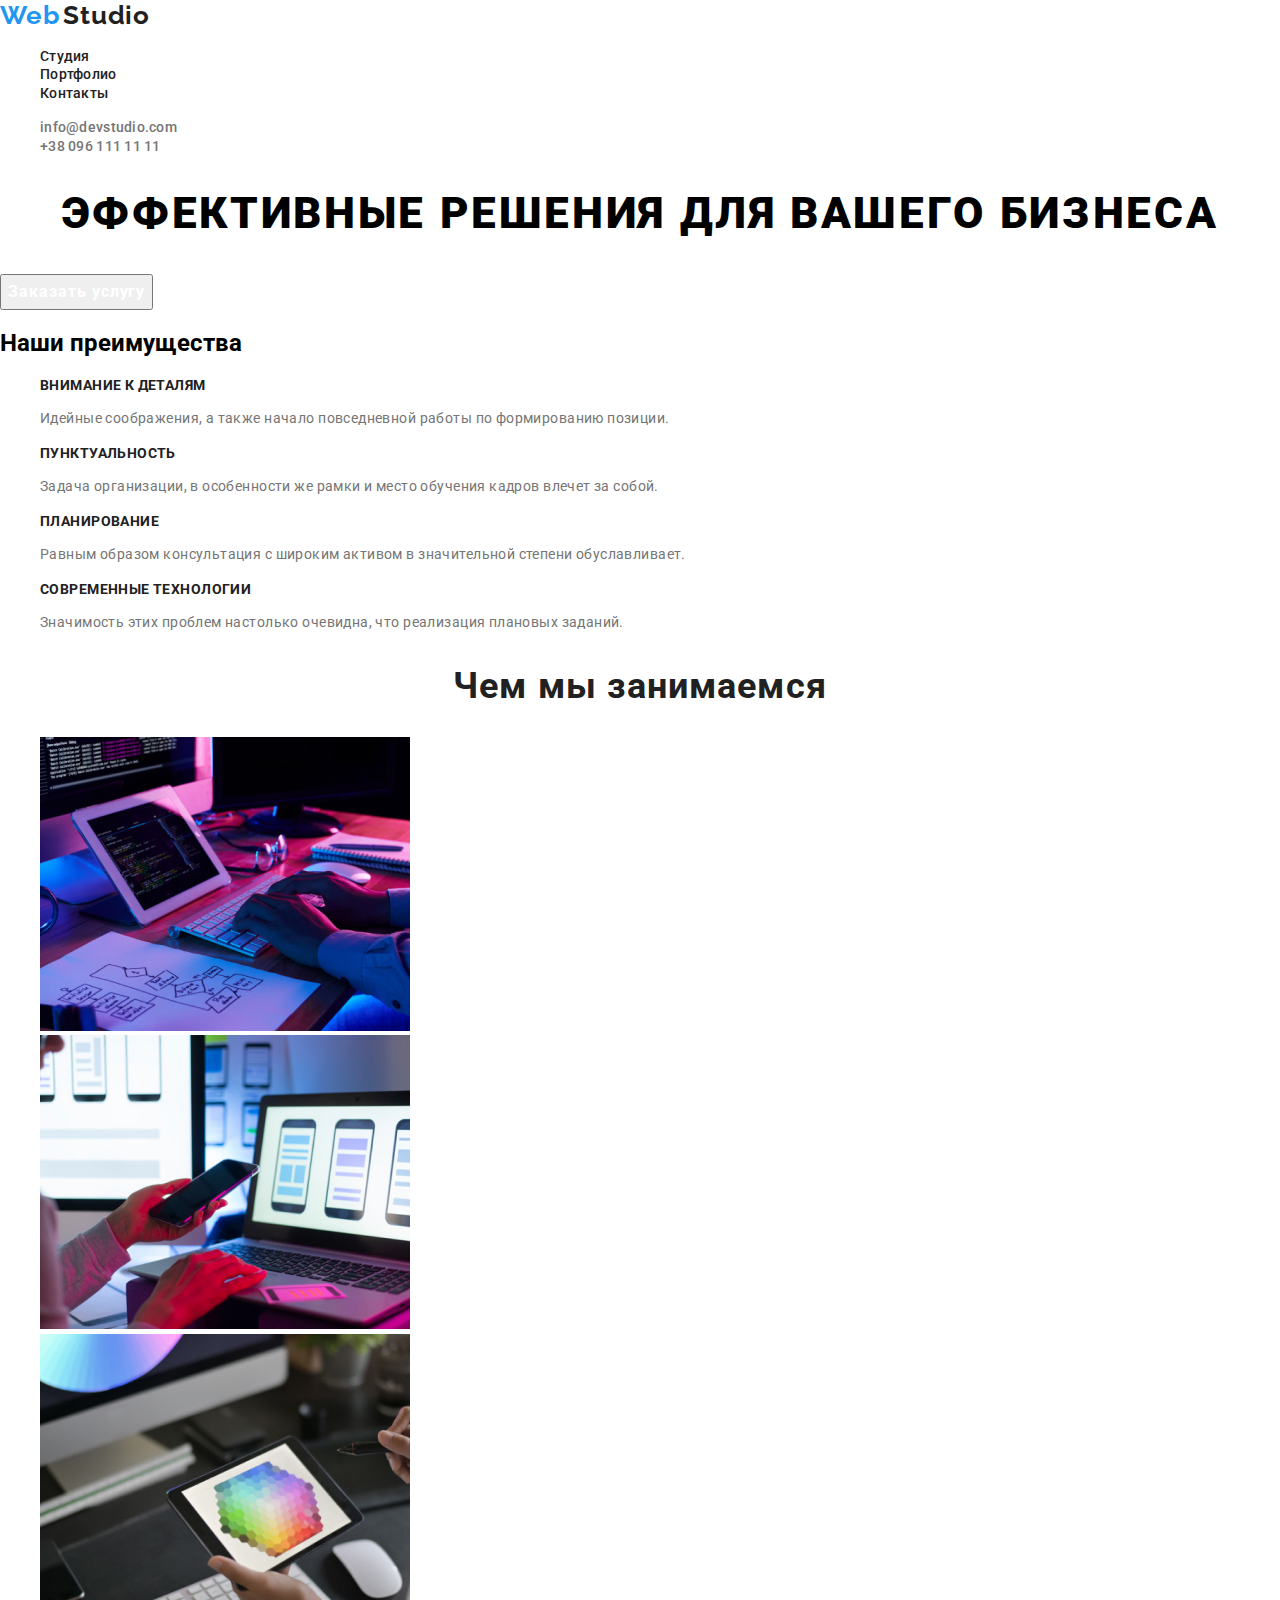
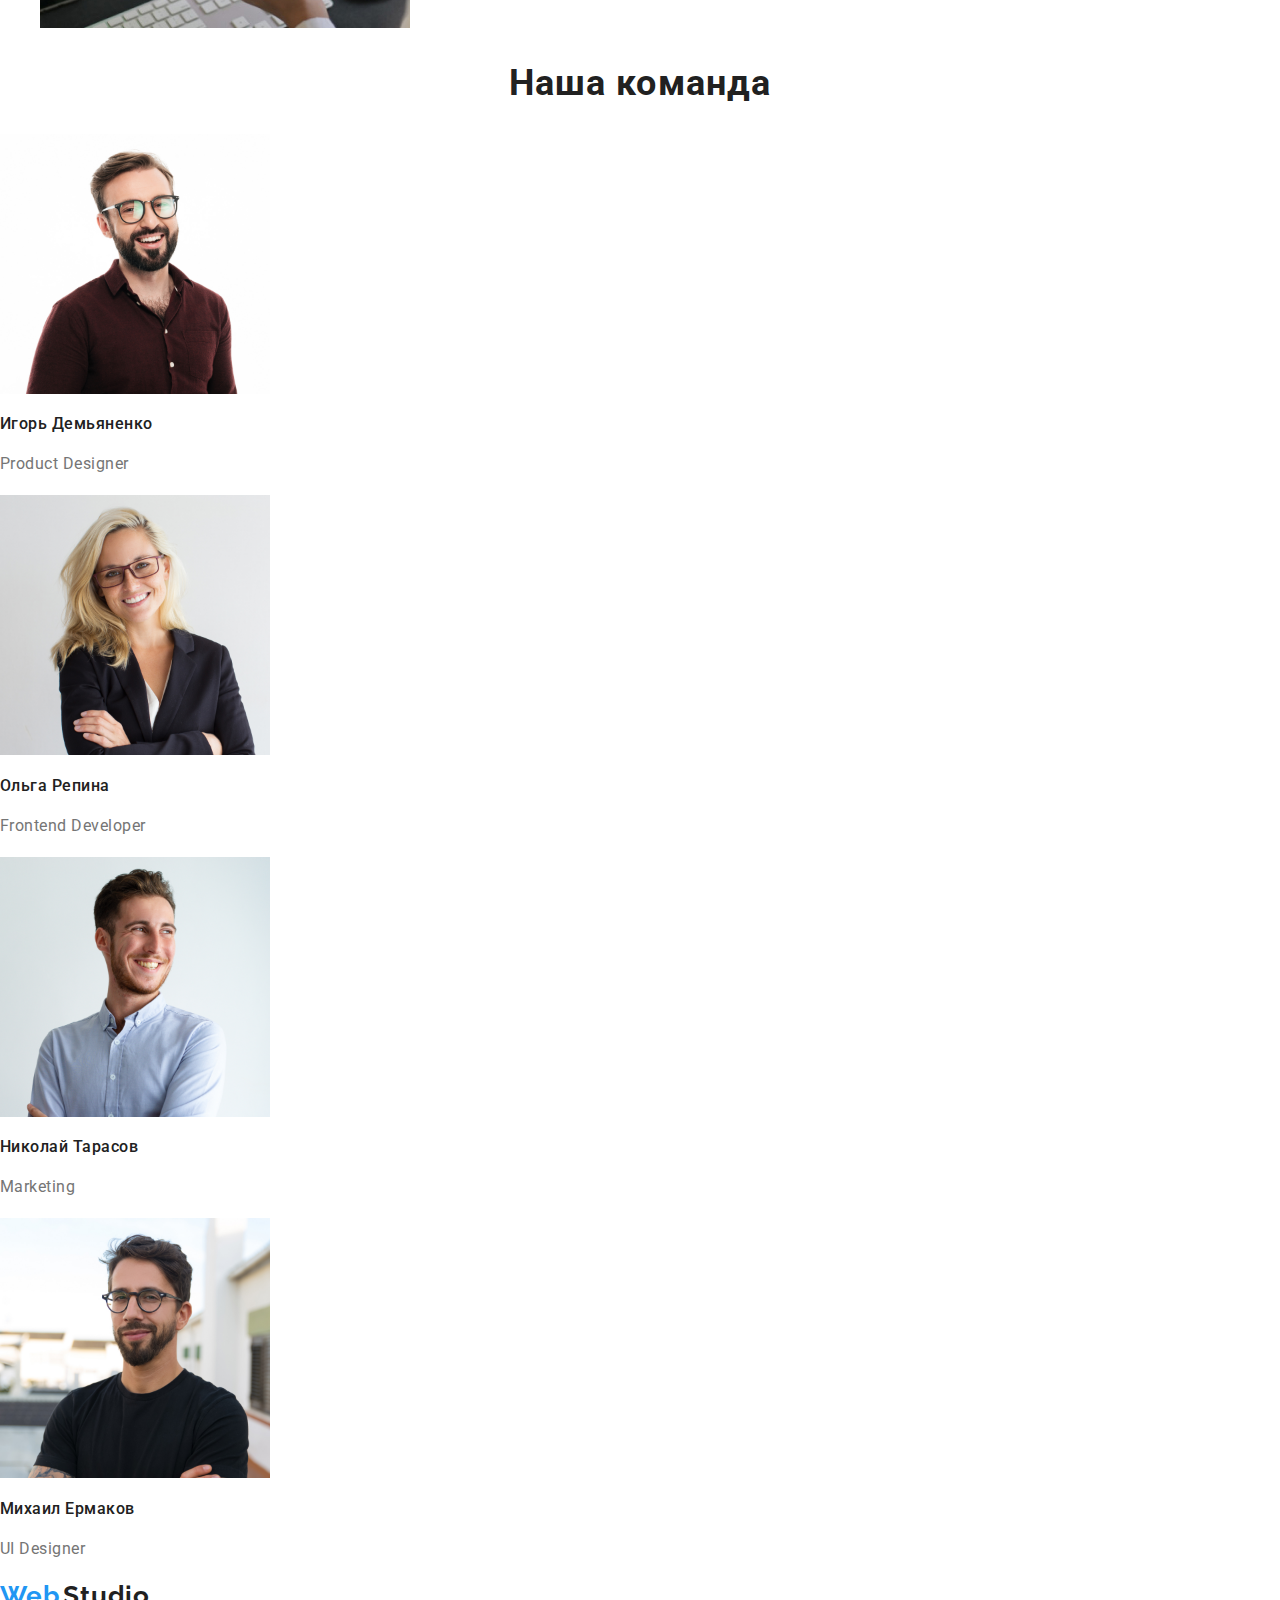
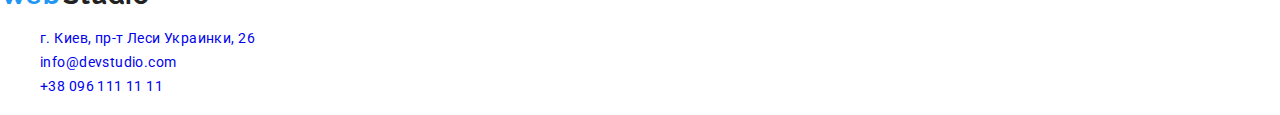
<file: index.html>
<!DOCTYPE html>
<html lang="ru">
	<head>
		<meta charset="UTF-8" />
		<meta name="viewport" content="width=device-width, initial-scale=1.0" />
		<title>Вебстудия</title>
		<link rel="stylesheet" href="https://cdnjs.cloudflare.com/ajax/libs/modern-normalize/1.0.0/modern-normalize.css" />
		<link
			href="https://fonts.googleapis.com/css2?family=Raleway:wght@700&family=Roboto:wght@400;500;700;900&display=swap"
			rel="stylesheet"
		/>
		<link rel="stylesheet" href="./css/styles.css" />
	</head>
	<body>
		<!--header-->
		<header class="header">
			<nav class="navigation">
				<a class="link" href="./index.html" aria-label="Логотип Веб Студии" lang="en">
					<span class="logo-web">Web</span>
					<span class="logo-studio-black">Studio</span>
				</a>
				<ul class="navigation-list list">
					<li class="navigation-list-item">
						<a class="navigation-list-link link" href="./index.html">Студия</a>
					</li>
					<li class="navigation-list-item">
						<a class="navigation-list-link link" href="./portfolio.html">Портфолио</a>
					</li>
					<li class="navigation-list-item">
						<a class="navigation-list-link link" href="">Контакты</a>
					</li>
				</ul>
			</nav>

			<address class="address">
				<ul class="address-list list">
					<li class="address-list-item">
						<a class="address-mail-link link" href="mailto:info@devstudio.com">info@devstudio.com</a>
					</li>
					<li class="address-list-item">
						<a class="address-tel-link link" href="tel:+380961111111">+38 096 111 11 11</a>
					</li>
				</ul>
			</address>
		</header>

		<main class="main">
			<!--hero-->
			<section>
				<h1 class="hero-title">Эффективные решения для вашего бизнеса</h1>
				<button type="button" class="modal-btn">Заказать услугу</button>
			</section>

			<!--our advantages-->
			<section class="our-advantages">
				<h2 class="our-advantages-title">Наши преимущества</h2>
				<ul class="our-advantages-list list">
					<li class="our-advantages-list-item">
						<h3 class="our-advantages-subtitle">Внимание к деталям</h3>
						<p class="our-advantages-text">
							Идейные соображения, а также начало повседневной работы по формированию позиции.
						</p>
					</li>
					<li class="our-advantages-list-item">
						<h3 class="our-advantages-subtitle">Пунктуальность</h3>
						<p class="our-advantages-text">
							Задача организации, в особенности же рамки и место обучения кадров влечет за собой.
						</p>
					</li>
					<li class="our-advantages-list-item">
						<h3 class="our-advantages-subtitle">Планирование</h3>
						<p class="our-advantages-text">
							Равным образом консультация с широким активом в значительной степени обуславливает.
						</p>
					</li>
					<li class="our-advantages-list-item">
						<h3 class="our-advantages-subtitle">Современные технологии</h3>
						<p class="our-advantages-text">
							Значимость этих проблем настолько очевидна, что реализация плановых заданий.
						</p>
					</li>
				</ul>
			</section>

			<!--what are we doing-->
			<section class="what-are-we-doing">
				<h2 class="what-are-we-doing-title">Чем мы занимаемся</h2>
				<ul class="what-are-we-doing-list list">
					<li class="what-are-we-doing-list-item">
						<a href="">
							<img src="./images/studio/what-are-we-doing/what-are-we-doing-1.jpg" width="370" height="294" alt="" />
						</a>
					</li>
					<li class="what-are-we-doing-list-item">
						<a href="">
							<img src="./images/studio/what-are-we-doing/what-are-we-doing-2.jpg" width="370" height="294" alt="" />
						</a>
					</li>
					<li class="what-are-we-doing-list-item">
						<a href="">
							<img src="./images/studio/what-are-we-doing/what-are-we-doing-3.jpg" width="370" height="294" alt="" />
						</a>
					</li>
				</ul>
			</section>

			<!--our team-->
			<section class="our-team">
				<h2 class="our-team-title">Наша команда</h2>
				<div>
					<img src="./images/studio/our-team/our-team-1.jpg" alt="фото парня анфас" width="270" height="260" />
					<h3 class="our-team-subtitle">Игорь Демьяненко</h3>
					<p class="our-team-text">Product Designer</p>
				</div>
				<div>
					<img src="./images/studio/our-team/our-team-2.jpg" alt="фото девушки анфас" width="270" height="260" />
					<h3 class="our-team-subtitle">Ольга Репина</h3>
					<p class="our-team-text">Frontend Developer</p>
				</div>
				<div>
					<img src="./images/studio/our-team/our-team-3.jpg" alt="фото парня анфас" width="270" height="260" />
					<h3 class="our-team-subtitle">Николай Тарасов</h3>
					<p class="our-team-text">Marketing</p>
				</div>
				<div>
					<img src="./images/studio/our-team/our-team-4.jpg" alt="фото парня анфас" width="270" height="260" />
					<h3 class="our-team-subtitle">Михаил Ермаков</h3>
					<p class="our-team-text">UI Designer</p>
				</div>
			</section>
		</main>

		<footer class="footer">
			<a class="link" href="./index.html" aria-label="Логотип Веб Студии" lang="en">
				<span class="logo-web">Web</span>
				<span class="logo-studio-black">Studio</span>
			</a>
			<address class="address-footer">
				<ul class="address-footer-list list">
					<li class="address-footer-list-item">
						<a class="address-footer-map-link link" href="https://goo.gl/maps/joasaBkSW2DnJmef8" target="blank">
							г. Киев, пр-т Леси Украинки, 26
						</a>
					</li>
					<li class="address-footer-list-item">
						<a class="address-footer-mail-link link" href="mailto:info@devstudio.com">info@devstudio.com</a>
					</li>
					<li class="address-footer-list-item">
						<a class="address-footer-tel-link link" href="tel:+380961111111">+38 096 111 11 11</a>
					</li>
				</ul>
			</address>
		</footer>
	</body>
</html>
</file>
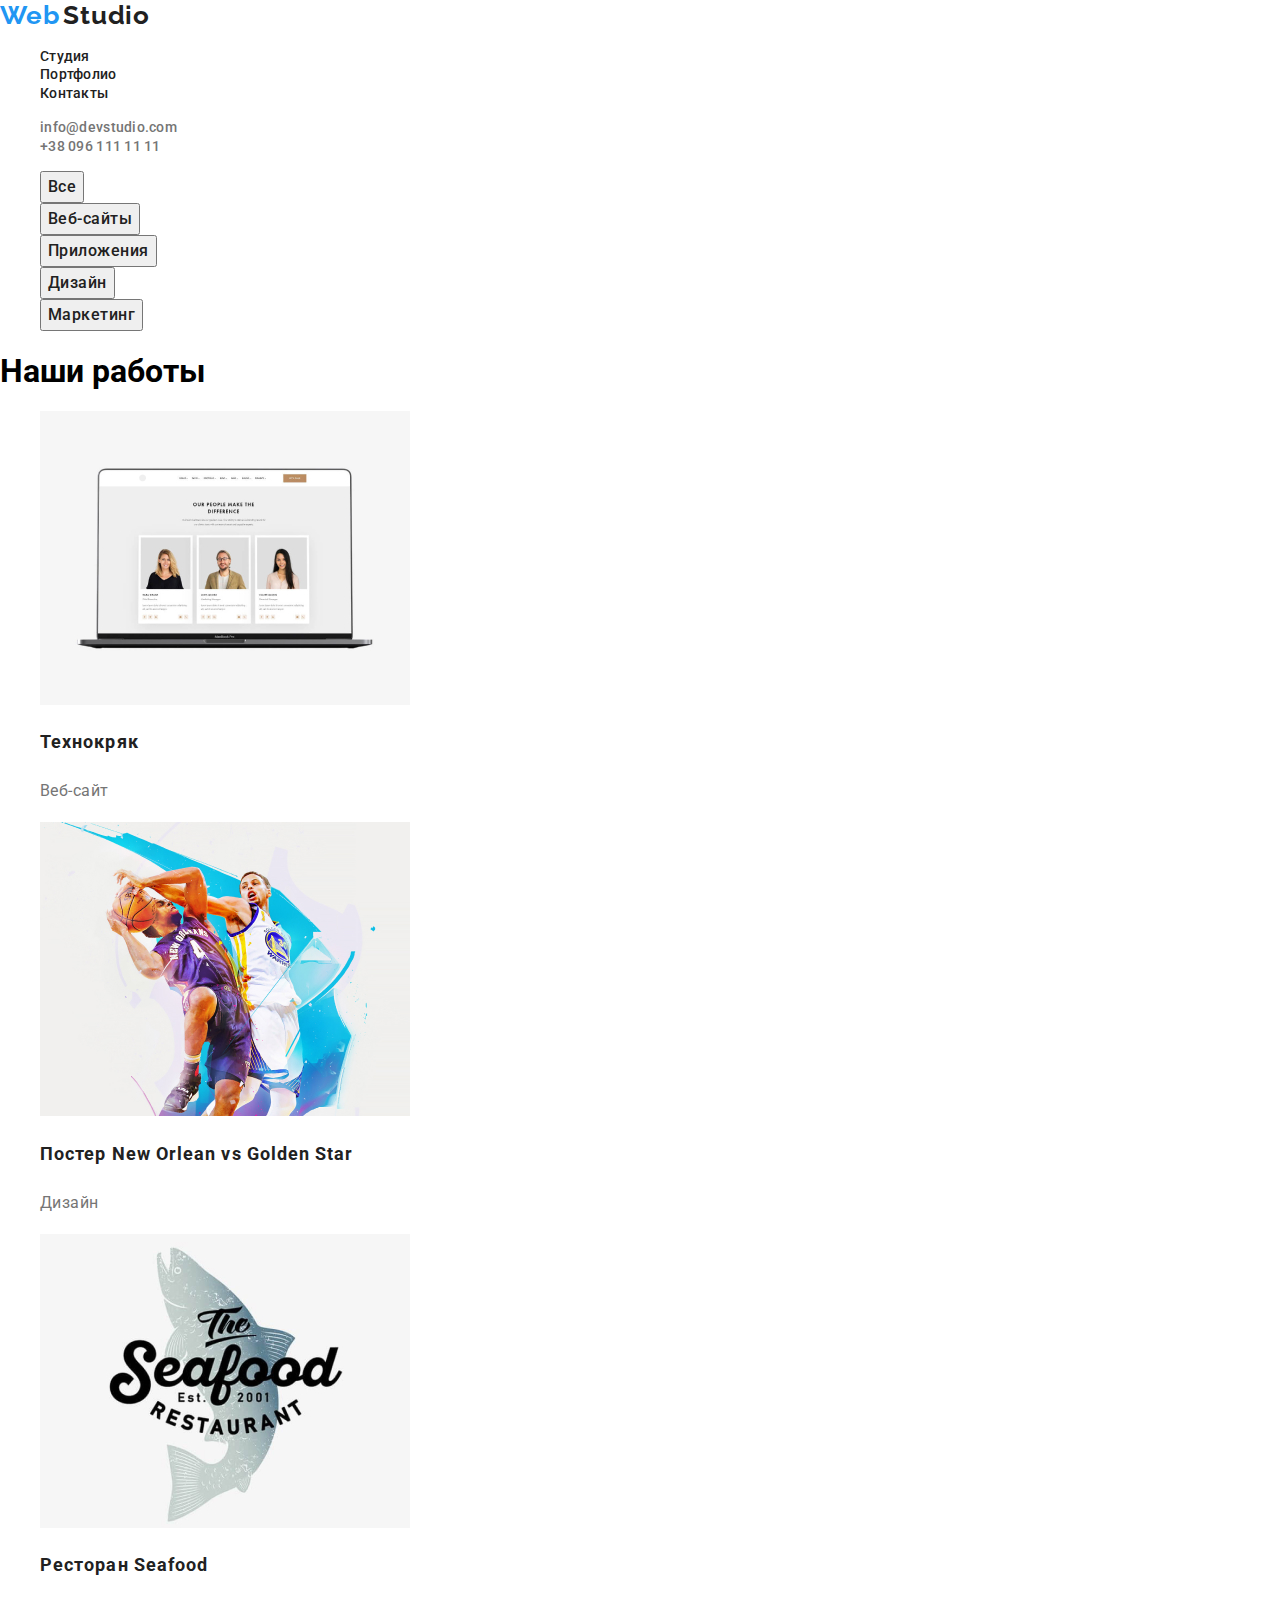
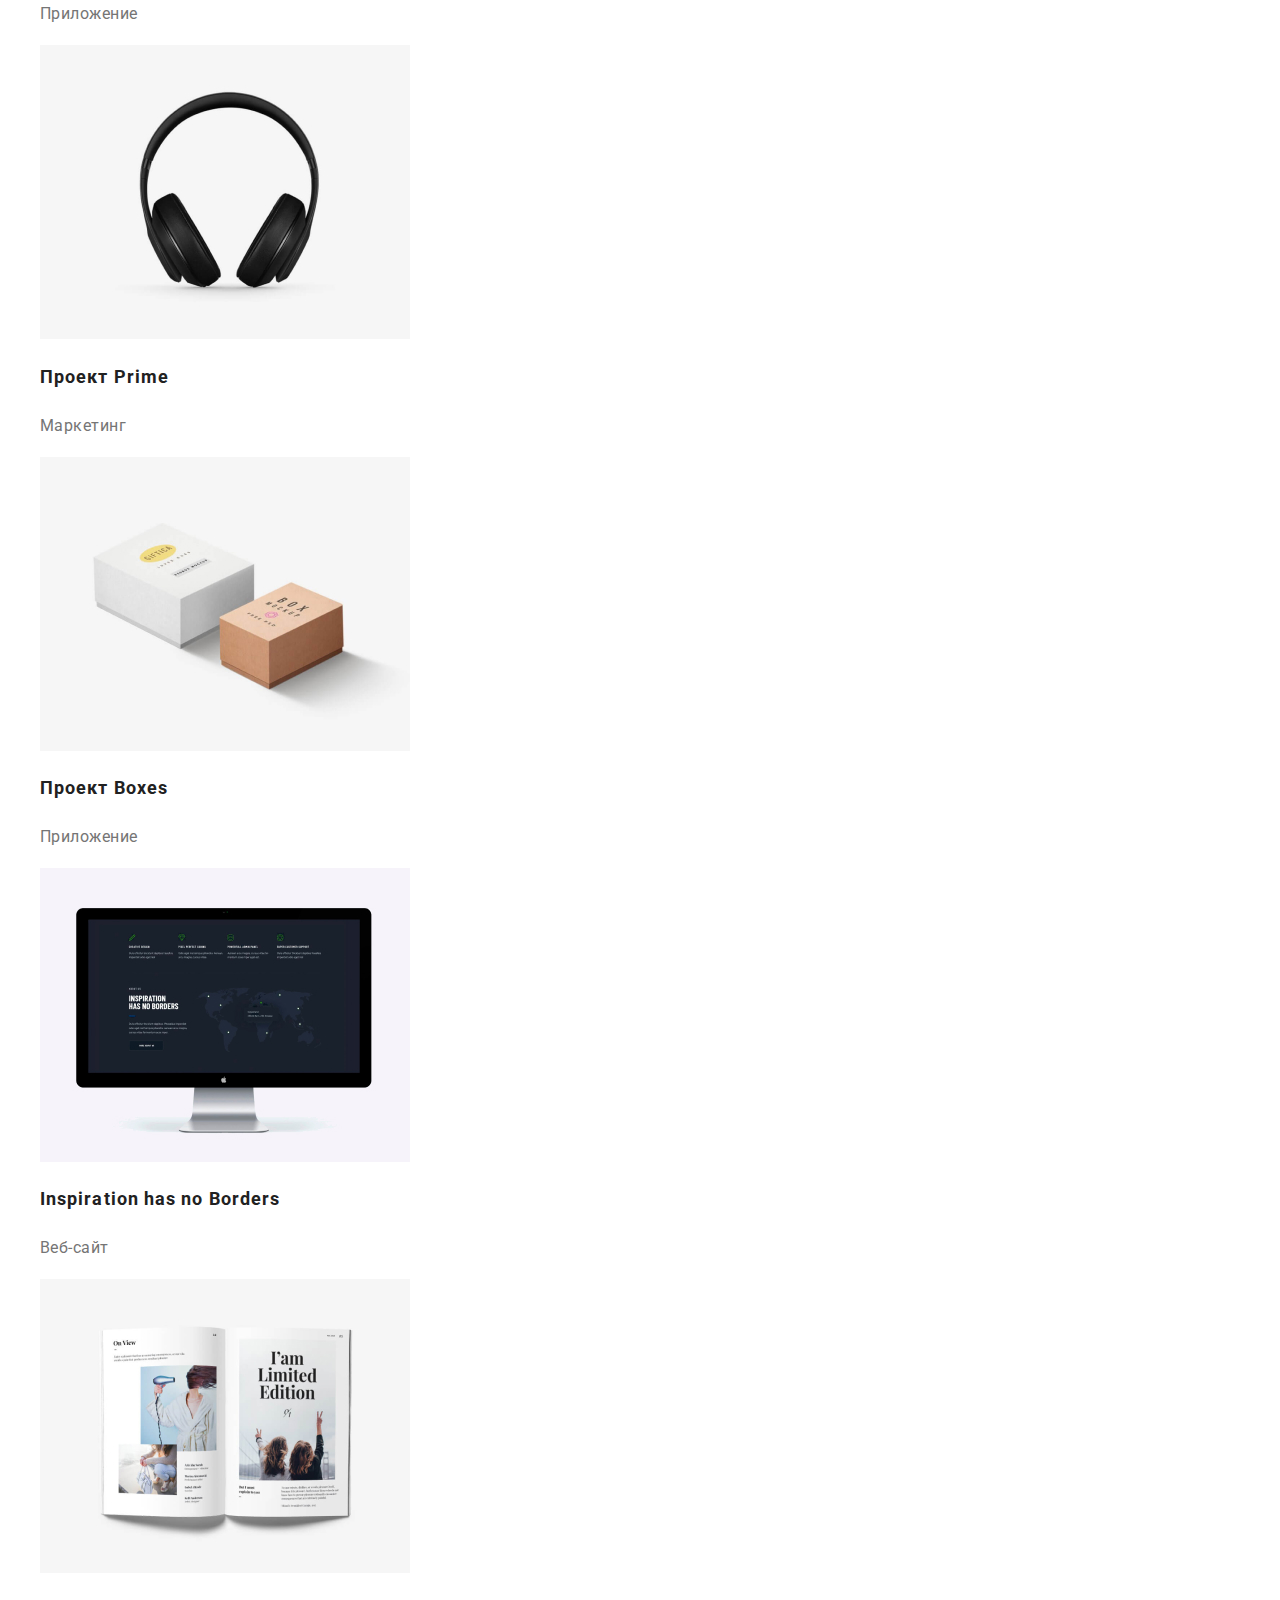
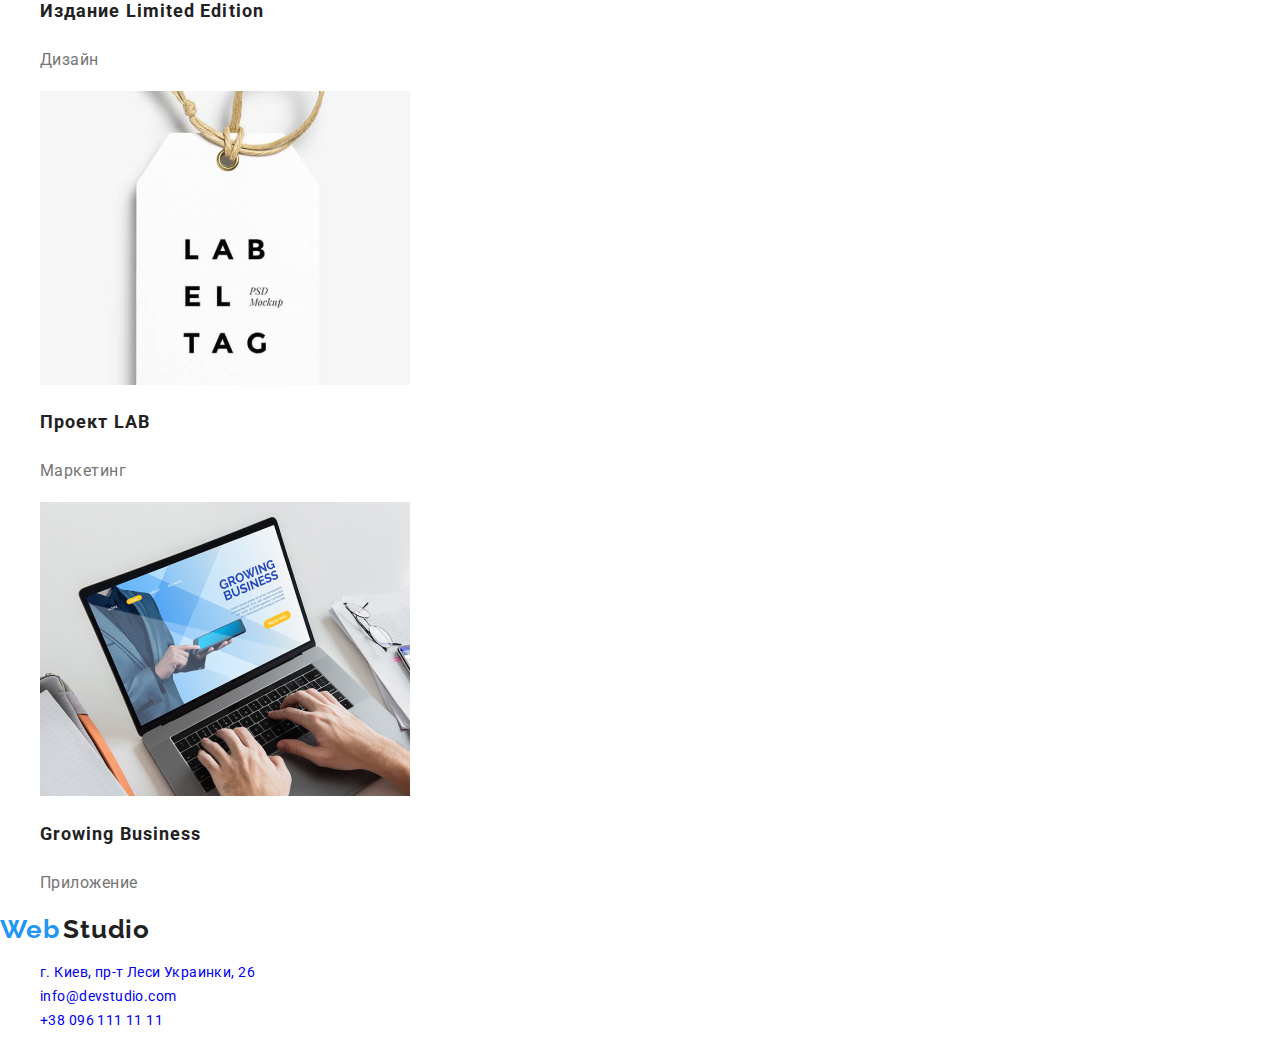
<file: portfolio.html>
<!DOCTYPE html>
<html lang="ru">
	<head>
		<meta charset="UTF-8" />
		<meta name="viewport" content="width=device-width, initial-scale=1.0" />
		<title>Портфолио</title>
		<link rel="stylesheet" href="https://cdnjs.cloudflare.com/ajax/libs/modern-normalize/1.0.0/modern-normalize.css" />
		<link
			href="https://fonts.googleapis.com/css2?family=Raleway:wght@700&family=Roboto:wght@400;500;700;900&display=swap"
			rel="stylesheet"
		/>
		<link rel="stylesheet" href="./css/styles.css" />
	</head>

	<body>
		<!--header-->
		<header class="header">
			<nav class="navigation">
				<a class="link" href="./index.html" aria-label="Логотип Веб Студии" lang="en">
					<span class="logo-web">Web</span>
					<span class="logo-studio-black">Studio</span>
				</a>
				<ul class="navigation-list list">
					<li class="navigation-list-item">
						<a class="navigation-list-link link" href="./index.html">Студия</a>
					</li>
					<li class="navigation-list-item">
						<a class="navigation-list-link link" href="./portfolio.html">Портфолио</a>
					</li>
					<li class="navigation-list-item">
						<a class="navigation-list-link link" href="">Контакты</a>
					</li>
				</ul>
			</nav>

			<address class="address">
				<ul class="address-list list">
					<li>
						<a class="address-mail-link link" href="mailto:info@devstudio.com">info@devstudio.com</a>
					</li>
					<li>
						<a class="address-tel-link link" href="tel:+380961111111">+38 096 111 11 11</a>
					</li>
				</ul>
			</address>
		</header>
		<main class="main">
			<!--filters-->
			<ul class="filters-list list">
				<li class="filters-list-item">
					<button class="filters-btn" type="button">Все</button>
				</li>
				<li class="filters-list-item">
					<button class="filters-btn" type="button">Веб-сайты</button>
				</li>
				<li class="filters-list-item">
					<button class="filters-btn" type="button">Приложения</button>
				</li>
				<li>
					<button class="filters-btn" type="button">Дизайн</button>
				</li>
				<li class="filters-list-item">
					<button class="filters-btn" type="button">Маркетинг</button>
				</li>
			</ul>
			<!--projects-->
			<section class="projects">
				<h1 class="projects-title">Наши работы</h1>
				<ul class="projects-list list">
					<li class="projects-list-item">
						<a href=""><img src="./images/portfolio/projects/project-1.jpg" width="370" height="294" alt="" /></a>
						<h2 class="projects-subtitle">Технокряк</h2>
						<p class="projects-text">Веб-сайт</p>
					</li>
					<li class="projects-list-item">
						<a href=""><img src="./images/portfolio/projects/project-2.jpg" width="370" height="294" alt="" /></a>
						<h2 class="projects-subtitle">Постер New Orlean vs Golden Star</h2>
						<p class="projects-text">Дизайн</p>
					</li>
					<li class="projects-list-item">
						<a href=""><img src="./images/portfolio/projects/project-3.jpg" width="370" height="294" alt="" /></a>
						<h2 class="projects-subtitle">Ресторан Seafood</h2>
						<p class="projects-text">Приложение</p>
					</li>
					<li class="projects-list-item">
						<a href=""><img src="./images/portfolio/projects/project-4.jpg" width="370" height="294" alt="" /></a>
						<h2 class="projects-subtitle">Проект Prime</h2>
						<p class="projects-text">Маркетинг</p>
					</li>
					<li class="projects-list-item">
						<a href=""><img src="./images/portfolio/projects/project-5.jpg" width="370" height="294" alt="" /></a>
						<h2 class="projects-subtitle">Проект Boxes</h2>
						<p class="projects-text">Приложение</p>
					</li>
					<li class="projects-list-item">
						<a href=""><img src="./images/portfolio/projects/project-6.jpg" width="370" height="294" alt="" /></a>
						<h2 class="projects-subtitle">Inspiration has no Borders</h2>
						<p class="projects-text">Веб-сайт</p>
					</li>
					<li class="projects-list-item">
						<a href=""><img src="./images/portfolio/projects/project-7.jpg" width="370" height="294" alt="" /></a>
						<h2 class="projects-subtitle">Издание Limited Edition</h2>
						<p class="projects-text">Дизайн</p>
					</li>
					<li class="projects-list-item">
						<a href=""><img src="./images/portfolio/projects/project-8.jpg" width="370" height="294" alt="" /></a>
						<h2 class="projects-subtitle">Проект LAB</h2>
						<p class="projects-text">Маркетинг</p>
					</li>
					<li class="projects-list-item">
						<a href=""><img src="./images/portfolio/projects/project-9.jpg" width="370" height="294" alt="" /></a>
						<h2 class="projects-subtitle">Growing Business</h2>
						<p class="projects-text">Приложение</p>
					</li>
				</ul>
			</section>
		</main>

		<footer class="footer">
			<a class="link" href="./index.html" aria-label="Логотип Веб Студии" lang="en">
				<span class="logo-web">Web</span>
				<span class="logo-studio-black">Studio</span>
			</a>
			<address class="address-footer">
				<ul class="address-footer-list list">
					<li class="address-footer-list-item">
						<a class="address-footer-map-link link" href="https://goo.gl/maps/joasaBkSW2DnJmef8" target="blank">
							г. Киев, пр-т Леси Украинки, 26
						</a>
					</li>
					<li class="address-list-item">
						<a class="address-footer-mail-link link" href="mailto:info@devstudio.com">info@devstudio.com</a>
					</li>
					<li class="address-list-item">
						<a class="address-footer-tel-link link" href="tel:+380961111111">+38 096 111 11 11</a>
					</li>
				</ul>
			</address>
		</footer>
	</body>
</html>
</file>
<file: css/styles.css>
:root {
	--main-font: "Roboto", sans-serif;
	--secondary-font: "Raleway", sans-serif;
	--main-color: #212121;
	--secondary-color: #757575;
	--third-color: #ffffff;
	--accent-color: #2196f3;
}

body {
	font-family: var(--main-font);
	font-style: normal;
}

.list {
	list-style: none;
}

.link {
	text-decoration: none;
}

.address {
	font-style: normal;
}
/*======== header =======*/
.logo-web {
	font-family: var(--secondary-font);
	font-style: normal;
	font-weight: 700;
	font-size: 26px;
	line-height: 1.192;
	letter-spacing: 0.03em;
	color: var(--accent-color);
}

.logo-studio-black {
	font-family: var(--secondary-font);
	font-style: normal;
	font-weight: 700;
	font-size: 26px;
	line-height: 1.192;
	letter-spacing: 0.03em;
	color: var(--main-color);
}

.navigation-list-link {
	font-weight: 500;
	font-size: 14px;
	line-height: 1.143;
	letter-spacing: 0.02em;
	color: var(--main-color);
}

.address-tel-link,
.address-mail-link {
	font-style: normal;
	font-weight: 500;
	font-size: 14px;
	line-height: 1.143;
	letter-spacing: 0.02em;
	color: var(--secondary-color);
}

.navigation-list-link:hover,
.navigation-list-link:focus,
.address-mail-link:hover,
.address-mail-link:focus,
.address-tel-link:hover,
.address-tel-link:focus {
	color: var(--accent-color);
}
/*======== end header =======*/

/*======= hero =======*/
.hero-title {
	font-weight: 900;
	font-size: 44px;
	line-height: 1.36;
	text-align: center;
	letter-spacing: 0.06em;
	text-transform: uppercase;
	/*color: var(--third-color);*/
}

.modal-btn {
	font-family: var(--main-font);
	font-style: normal;
	font-weight: 700;
	font-size: 16px;
	line-height: 1.88;
	align-items: center;
	text-align: center;
	letter-spacing: 0.06em;
	color: var(--third-color);
}
/*======= end hero =======*/

/*======= our advantages =======*/
.our-advantages-subtitle {
	font-weight: 700;
	font-size: 14px;
	line-height: 1.143;
	letter-spacing: 0.03em;
	text-transform: uppercase;
	color: var(--main-color);
}

.our-advantages-text {
	font-weight: 400;
	font-size: 14px;
	line-height: 1.714;
	letter-spacing: 0.03em;
	color: var(--secondary-color);
}
/*======= end our advantages =======*/

/*======= what-are-we-doing ======*/
.what-are-we-doing-title {
	font-weight: 700;
	font-size: 36px;
	line-height: 1.167;
	text-align: center;
	letter-spacing: 0.03em;
	color: var(--main-color);
}
/*======= end what are we doing ======*/

/*======= our team =======*/
.our-team-title {
	font-weight: 700;
	font-size: 36px;
	line-height: 1.167;
	text-align: center;
	letter-spacing: 0.03em;
	color: var(--main-color);
}

.our-team-subtitle {
	font-weight: 500;
	font-size: 16px;
	line-height: 1.188;
	letter-spacing: 0.03em;
	color: var(--main-color);
}

.our-team-text {
	font-weight: 400;
	font-size: 16px;
	line-height: 1.88;
	letter-spacing: 0.03em;
	color: var(--secondary-color);
}
/*======= end our team =======*/

/*======= footter address =======*/
.address-footer-map-link {
	font-style: normal;
	font-weight: 400;
	font-size: 14px;
	line-height: 1.714;
	letter-spacing: 0.03em;
	/*color: #ffffff;*/
}

.address-footer-mail-link,
.address-footer-tel-link {
	font-style: normal;
	font-weight: 400;
	font-size: 14px;
	line-height: 1.714;
	letter-spacing: 0.03em;
	/*color: rgba(255, 255, 255, 0.6);*/
}

/*======= pottfolio filters =======*/
.filters-btn:hover,
.filters-btn:focus {
	color: var(--third-color);
}
/*======= end pottfolio filters =======*/

/*======= pottfolio projects =======*/
.projects-subtitle {
	font-weight: 700;
	font-size: 18px;
	line-height: 2;
	letter-spacing: 0.06em;
	color: var(--main-color);
}

.projects-text {
	font-weight: 400;
	font-size: 16px;
	line-height: 1.88;
	letter-spacing: 0.03em;
	color: var(--secondary-color);
}

.filters-btn {
	font-family: var(--main-font);
	font-style: normal;
	font-weight: 500;
	font-size: 16px;
	line-height: 1.63;
	text-align: center;
	letter-spacing: 0.03em;
	color: var(--main-color);
}
/*======= end pottfolio projects =======*/
</file>
